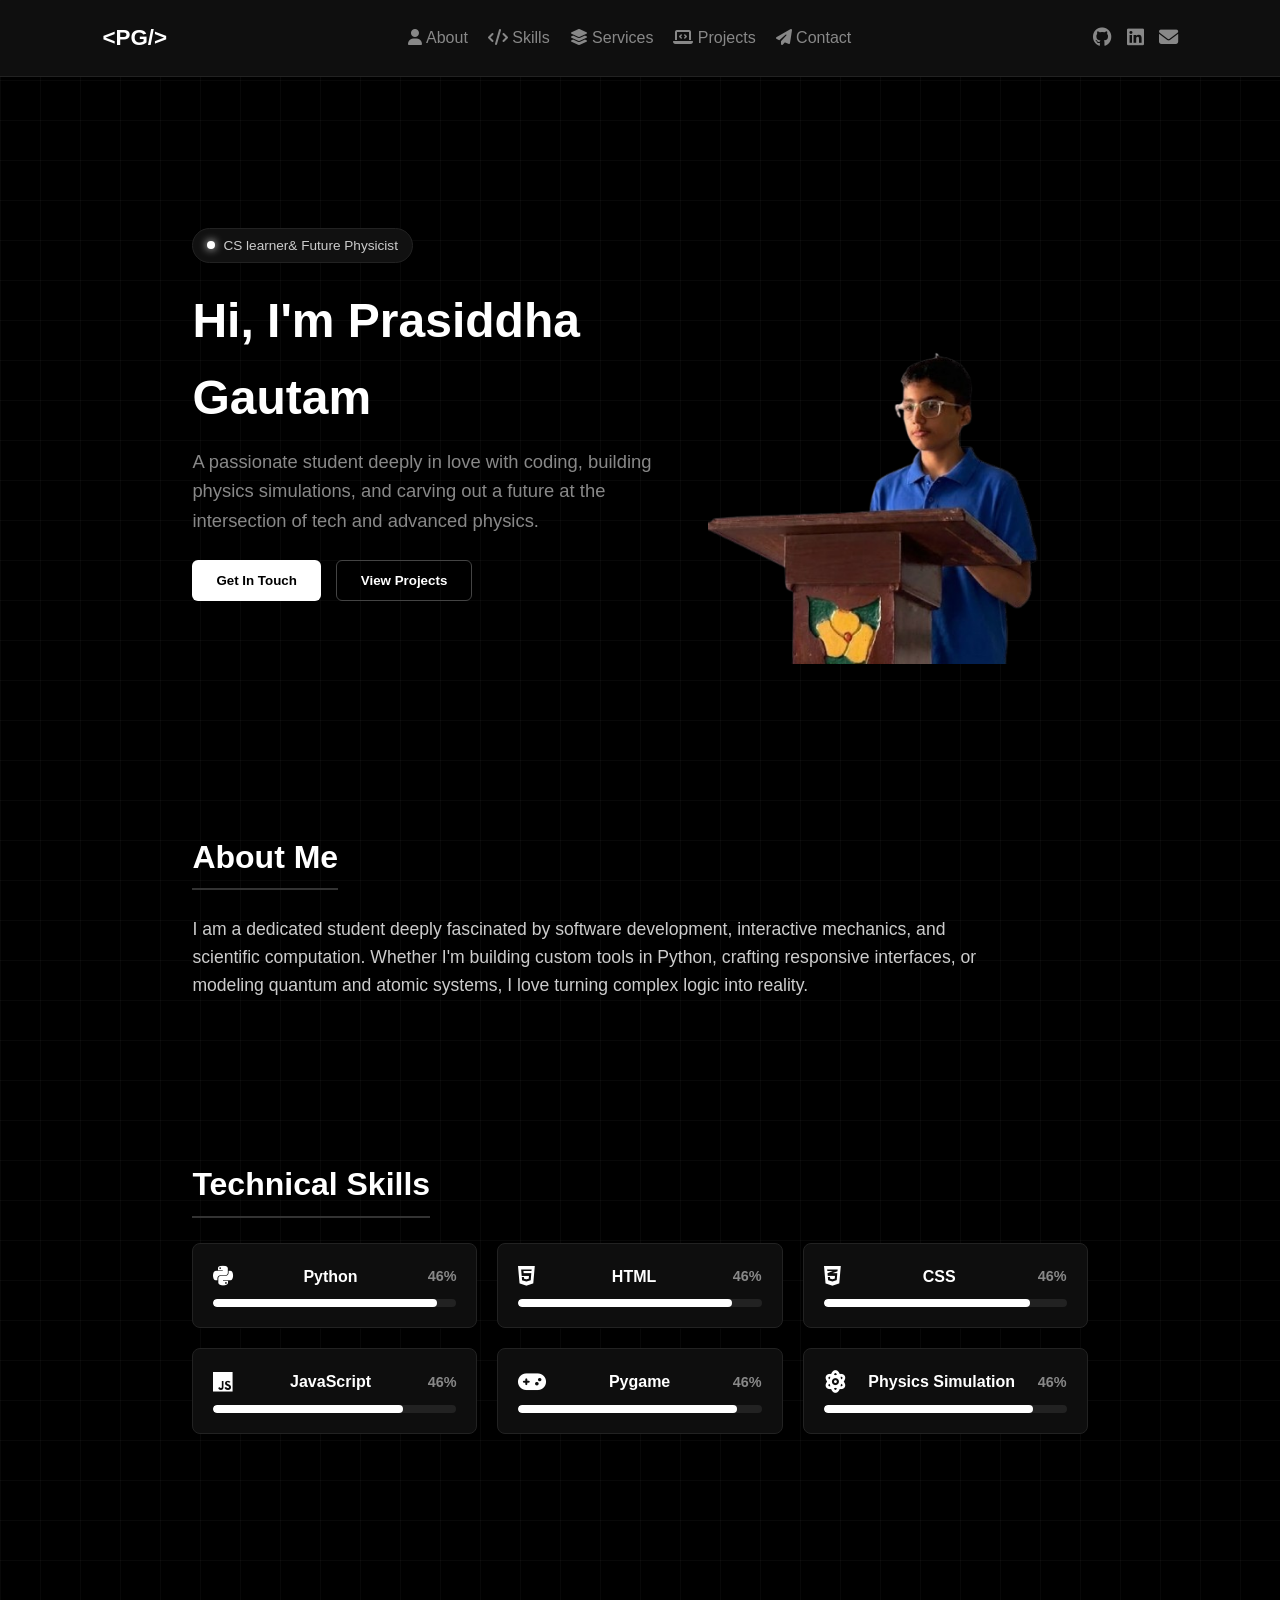
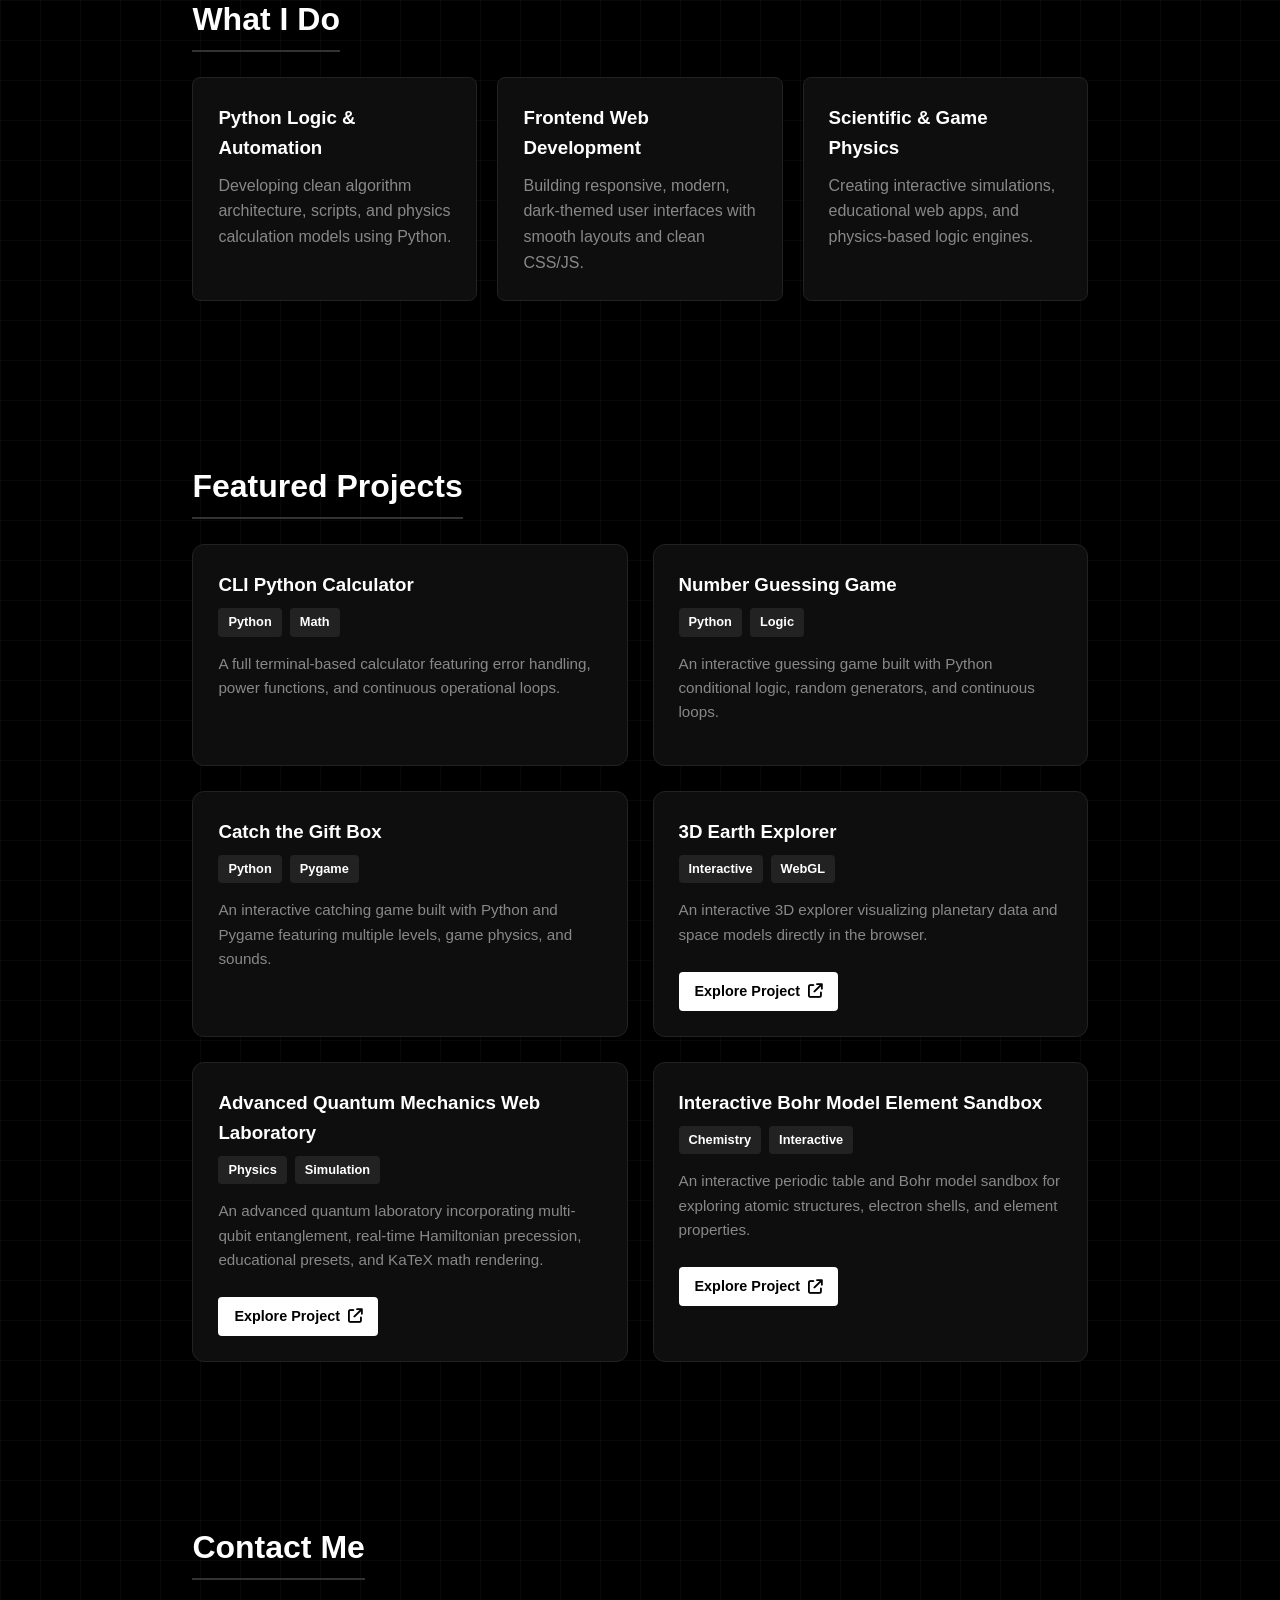
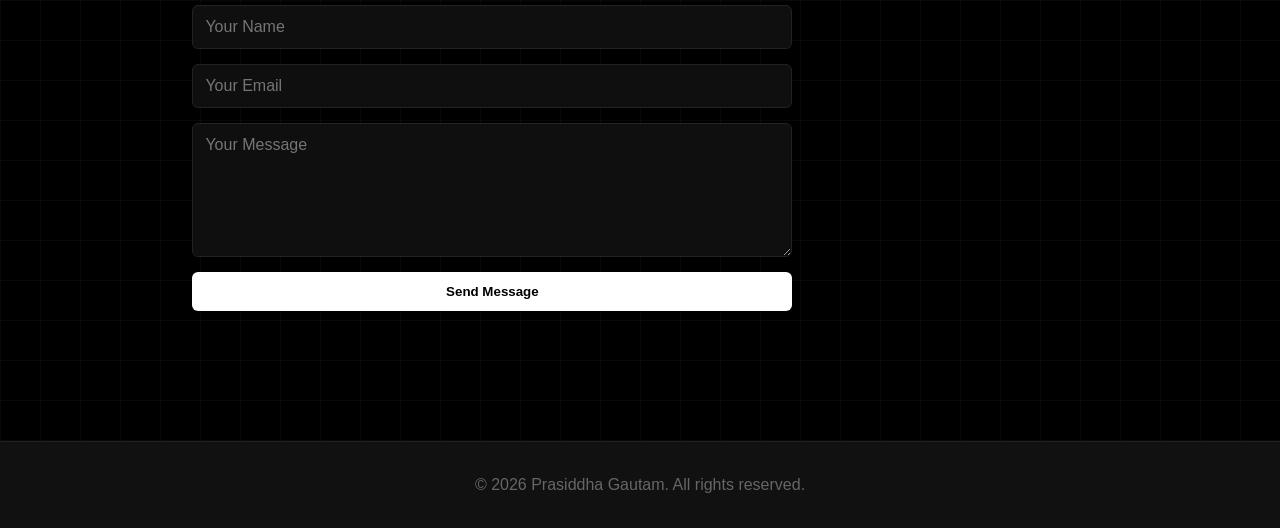
<file: index.html>
<!DOCTYPE html>
<html lang="en">

<head>
    <meta charset="UTF-8">
    <meta name="viewport" content="width=device-width, initial-scale=1.0">
    <title>Prasiddha Gautam | Portfolio</title>

    <!-- CSS -->
    <link rel="stylesheet" href="./style.css">
    <meta name="google-site-verification" content="O0N8e2zsnhHtk64YXRyRo5qpIClkpO4u2ro8u6xDzCA" />
    
    <!-- Font Awesome -->
    <link rel="stylesheet" href="https://cdnjs.cloudflare.com/ajax/libs/font-awesome/6.4.0/css/all.min.css">
</head>

<body>

    <nav>
        <div class="logo">
            &lt;PG/&gt;
        </div>

        <ul class="nav-links">
            <li><a href="#about"><i class="fa-solid fa-user"></i> About</a></li>
            <li><a href="#skills"><i class="fa-solid fa-code"></i> Skills</a></li>
            <li><a href="#services"><i class="fa-solid fa-layer-group"></i> Services</a></li>
            <li><a href="#projects"><i class="fa-solid fa-laptop-code"></i> Projects</a></li>
            <li><a href="#contact"><i class="fa-solid fa-paper-plane"></i> Contact</a></li>
        </ul>

        <div class="social-links">
            <a href="https://github.com/Prasiddha976" target="_blank" rel="noopener noreferrer" aria-label="GitHub">
                <i class="fa-brands fa-github"></i>
            </a>
            <a href="https://linkedin.com" target="_blank" rel="noopener noreferrer" aria-label="LinkedIn">
                <i class="fa-brands fa-linkedin"></i>
            </a>
            <a href="mailto:om.prasiddha.gautam@gmail.com" aria-label="Email">
                <i class="fa-solid fa-envelope"></i>
            </a>
        </div>
    </nav>

    <header id="hero">
        <div class="hero-text">
            <div class="badge">
                <span class="pulse-dot"></span> CS learner&amp; Future Physicist
            </div>
            <h1>
                Hi, I'm
                <span>Prasiddha Gautam</span>
            </h1>
            <p>
                A passionate student deeply in love with coding, building physics simulations, and carving out a future at the intersection of tech and advanced physics.
            </p>
            <div class="hero-btns">
                <button class="btn primary-btn" onclick="document.getElementById('contact').scrollIntoView({behavior: 'smooth'})">
                    Get In Touch
                </button>
                <button class="btn secondary-btn" onclick="document.getElementById('projects').scrollIntoView({behavior: 'smooth'})">
                    View Projects
                </button>
            </div>
        </div>

        <div class="hero-image">
            <img src="bd3ad5a1-2ac8-48c5-b70b-98a8f5e5e121-removebg-preview.png" alt="Prasiddha Gautam Profile Photo" class="raw-png">
        </div>
    </header>

    <main>
        <section id="about" class="reveal">
            <h2 class="section-title">About Me</h2>
            <p>
                I am a dedicated student deeply fascinated by software development, interactive mechanics, and scientific computation. Whether I'm building custom tools in Python, crafting responsive interfaces, or modeling quantum and atomic systems, I love turning complex logic into reality.
            </p>
        </section>

        <section id="skills" class="reveal">
            <h2 class="section-title">Technical Skills</h2>
            <div class="skills-grid">
                <div class="skill-card">
                    <div class="skill-header">
                        <i class="fa-brands fa-python"></i>
                        <span>Python</span>
                        <span class="skill-pct" data-target="92">0%</span>
                    </div>
                    <div class="progress-bar">
                        <div class="progress-fill" data-width="92"></div>
                    </div>
                </div>

                <div class="skill-card">
                    <div class="skill-header">
                        <i class="fa-brands fa-html5"></i>
                        <span>HTML</span>
                        <span class="skill-pct" data-target="88">0%</span>
                    </div>
                    <div class="progress-bar">
                        <div class="progress-fill" data-width="88"></div>
                    </div>
                </div>

                <div class="skill-card">
                    <div class="skill-header">
                        <i class="fa-brands fa-css3-alt"></i>
                        <span>CSS</span>
                        <span class="skill-pct" data-target="85">0%</span>
                    </div>
                    <div class="progress-bar">
                        <div class="progress-fill" data-width="85"></div>
                    </div>
                </div>

                <div class="skill-card">
                    <div class="skill-header">
                        <i class="fa-brands fa-js"></i>
                        <span>JavaScript</span>
                        <span class="skill-pct" data-target="78">0%</span>
                    </div>
                    <div class="progress-bar">
                        <div class="progress-fill" data-width="78"></div>
                    </div>
                </div>

                <div class="skill-card">
                    <div class="skill-header">
                        <i class="fa-solid fa-gamepad"></i>
                        <span>Pygame</span>
                        <span class="skill-pct" data-target="90">0%</span>
                    </div>
                    <div class="progress-bar">
                        <div class="progress-fill" data-width="90"></div>
                    </div>
                </div>

                <div class="skill-card">
                    <div class="skill-header">
                        <i class="fa-solid fa-atom"></i>
                        <span>Physics Simulation</span>
                        <span class="skill-pct" data-target="86">0%</span>
                    </div>
                    <div class="progress-bar">
                        <div class="progress-fill" data-width="86"></div>
                    </div>
                </div>
            </div>
        </section>

        <section id="services" class="reveal">
            <h2 class="section-title">What I Do</h2>
            <div class="services-grid">
                <div class="service-card">
                    <h3>Python Logic &amp; Automation</h3>
                    <p>Developing clean algorithm architecture, scripts, and physics calculation models using Python.</p>
                </div>
                <div class="service-card">
                    <h3>Frontend Web Development</h3>
                    <p>Building responsive, modern, dark-themed user interfaces with smooth layouts and clean CSS/JS.</p>
                </div>
                <div class="service-card">
                    <h3>Scientific &amp; Game Physics</h3>
                    <p>Creating interactive simulations, educational web apps, and physics-based logic engines.</p>
                </div>
            </div>
        </section>

        <section id="projects" class="reveal">
            <h2 class="section-title">Featured Projects</h2>
            <div class="projects-grid">
                
                <div class="project-card">
                    <div class="project-info">
                        <h3>CLI Python Calculator</h3>
                        <div class="tags">
                            <span class="tag">Python</span>
                            <span class="tag">Math</span>
                        </div>
                        <p>A full terminal-based calculator featuring error handling, power functions, and continuous operational loops.</p>
                    </div>
                </div>

                <div class="project-card">
                    <div class="project-info">
                        <h3>Number Guessing Game</h3>
                        <div class="tags">
                            <span class="tag">Python</span>
                            <span class="tag">Logic</span>
                        </div>
                        <p>An interactive guessing game built with Python conditional logic, random generators, and continuous loops.</p>
                    </div>
                </div>

                <div class="project-card">
                    <div class="project-info">
                        <h3>Catch the Gift Box</h3>
                        <div class="tags">
                            <span class="tag">Python</span>
                            <span class="tag">Pygame</span>
                        </div>
                        <p>An interactive catching game built with Python and Pygame featuring multiple levels, game physics, and sounds.</p>
                    </div>
                </div>

                <div class="project-card">
                    <div class="project-info">
                        <h3>3D Earth Explorer</h3>
                        <div class="tags">
                            <span class="tag">Interactive</span>
                            <span class="tag">WebGL</span>
                        </div>
                        <p>An interactive 3D explorer visualizing planetary data and space models directly in the browser.</p>
                        <a href="https://prasiddha976.github.io/Pg-explorer/" target="_blank" rel="noopener noreferrer" class="project-link-btn">
                            Explore Project <i class="fa-solid fa-arrow-up-right-from-square"></i>
                        </a>
                    </div>
                </div>

                <div class="project-card">
                    <div class="project-info">
                        <h3>Advanced Quantum Mechanics Web Laboratory</h3>
                        <div class="tags">
                            <span class="tag">Physics</span>
                            <span class="tag">Simulation</span>
                        </div>
                        <p>An advanced quantum laboratory incorporating multi-qubit entanglement, real-time Hamiltonian precession, educational presets, and KaTeX math rendering.</p>
                        <a href="https://prasiddha976.github.io/Quantum-lab/" target="_blank" rel="noopener noreferrer" class="project-link-btn">
                            Explore Project <i class="fa-solid fa-arrow-up-right-from-square"></i>
                        </a>
                    </div>
                </div>

                <div class="project-card">
                    <div class="project-info">
                        <h3>Interactive Bohr Model Element Sandbox</h3>
                        <div class="tags">
                            <span class="tag">Chemistry</span>
                            <span class="tag">Interactive</span>
                        </div>
                        <p>An interactive periodic table and Bohr model sandbox for exploring atomic structures, electron shells, and element properties.</p>
                        <a href="https://prasiddha976.github.io/Interactive-Bohr-Model-Element-Sandbox/" target="_blank" rel="noopener noreferrer" class="project-link-btn">
                            Explore Project <i class="fa-solid fa-arrow-up-right-from-square"></i>
                        </a>
                    </div>
                </div>

            </div>
        </section>

        <section id="contact" class="reveal">
            <h2 class="section-title">Contact Me</h2>
            <form class="contact-form" action="https://formspree.io/f/om.prasiddha.gautam@gmail.com" method="POST" onsubmit="sendMessage(event)">
                <input type="text" name="name" id="name" placeholder="Your Name" required>
                <input type="email" name="email" id="email" placeholder="Your Email" required>
                <textarea name="message" id="message" placeholder="Your Message" rows="6" required></textarea>
                <button class="btn primary-btn" type="submit">Send Message</button>
            </form>
        </section>
    </main>

    <footer>
        <p>&copy; 2026 Prasiddha Gautam. All rights reserved.</p>
    </footer>

    <!-- JavaScript -->
    <script src="./script.js"></script>
</body>

</html>
</file>
<file: style.css>
* {
    box-sizing: border-box;
    margin: 0;
    padding: 0;
    font-family: 'Segoe UI', Tahoma, Geneva, Verdana, sans-serif;
}

html {
    scroll-behavior: smooth;
}

body {
    background-color: #000000;
    color: #ffffff;
    line-height: 1.6;
    /* Grid texture background */
    background-image: 
        linear-gradient(rgba(255, 255, 255, 0.03) 1px, transparent 1px),
        linear-gradient(90deg, rgba(255, 255, 255, 0.03) 1px, transparent 1px);
    background-size: 40px 40px;
}

a {
    color: #ffffff;
    text-decoration: none;
}

/* Nav */
nav {
    display: flex;
    justify-content: space-between;
    align-items: center;
    padding: 20px 8%;
    background: rgba(17, 17, 17, 0.9);
    backdrop-filter: blur(10px);
    -webkit-backdrop-filter: blur(10px);
    position: sticky;
    top: 0;
    z-index: 100;
    border-bottom: 1px solid #222222;
}

nav .logo {
    font-size: 1.4rem;
    font-weight: bold;
    color: #ffffff;
}

.nav-links {
    display: flex;
    list-style: none;
    gap: 20px;
}

.nav-links a {
    color: #888888;
    font-weight: 500;
    transition: 0.3s;
}

.nav-links a:hover {
    color: #ffffff;
}

.social-links {
    display: flex;
    gap: 15px;
}

.social-links a {
    font-size: 1.2rem;
    color: #888888;
    transition: 0.3s;
}

.social-links a:hover {
    color: #ffffff;
}

/* Sections */
section {
    padding: 80px 8%;
    max-width: 1100px;
    margin: 0 auto;
}

.section-title {
    font-size: 2rem;
    color: #ffffff;
    margin-bottom: 25px;
    border-bottom: 2px solid #333333;
    display: inline-block;
    padding-bottom: 5px;
}

/* Hero Section */
#hero {
    display: flex;
    align-items: center;
    justify-content: space-between;
    min-height: 75vh;
    gap: 40px;
    padding: 80px 8%;
    max-width: 1100px;
    margin: 0 auto;
}

.badge {
    display: inline-flex;
    align-items: center;
    gap: 8px;
    background: #111111;
    border: 1px solid #222222;
    padding: 6px 14px;
    border-radius: 20px;
    font-size: 0.85rem;
    color: #cccccc;
    margin-bottom: 20px;
}

.pulse-dot {
    width: 8px;
    height: 8px;
    background-color: #ffffff;
    border-radius: 50%;
    box-shadow: 0 0 8px #ffffff;
    animation: pulse 2s infinite;
}

@keyframes pulse {
    0% { transform: scale(0.95); opacity: 0.8; }
    50% { transform: scale(1.2); opacity: 1; }
    100% { transform: scale(0.95); opacity: 0.8; }
}

.hero-text h1 {
    font-size: 3rem;
    margin-bottom: 10px;
}

.hero-text h1 span {
    color: #ffffff;
}

.hero-text p {
    font-size: 1.15rem;
    color: #888888;
    margin-bottom: 25px;
}

.hero-btns {
    display: flex;
    gap: 15px;
}

/* Larger Raw PNG styles - borderless and shape-free */
.hero-image {
    background: transparent !important;
    border: none !important;
    border-radius: 0 !important;
    box-shadow: none !important;
}

.hero-image img,
.hero-image img.raw-png {
    width: 380px;
    height: auto;
    object-fit: contain;
    border: none !important;
    border-radius: 0 !important;
    outline: none !important;
    box-shadow: none !important;
    background: transparent !important;
}

/* Buttons */
.btn {
    padding: 12px 24px;
    font-weight: bold;
    border-radius: 6px;
    cursor: pointer;
    transition: 0.3s;
}

.primary-btn {
    background: #ffffff;
    color: #000000;
    border: none;
}

.primary-btn:hover {
    background: #cccccc;
    transform: translateY(-2px);
}

.secondary-btn {
    background: transparent;
    color: #ffffff;
    border: 1px solid #444444;
}

.secondary-btn:hover {
    background: #111111;
    border-color: #ffffff;
    transform: translateY(-2px);
}

/* About */
#about p {
    color: #cccccc;
    font-size: 1.1rem;
    max-width: 800px;
}

/* Skills */
.skills-grid {
    display: grid;
    grid-template-columns: repeat(auto-fit, minmax(280px, 1fr));
    gap: 20px;
}

.skill-card {
    background: rgba(17, 17, 17, 0.85);
    backdrop-filter: blur(10px);
    padding: 20px;
    border-radius: 8px;
    border: 1px solid #222222;
    transition: 0.3s;
}

.skill-card:hover {
    border-color: rgba(255, 255, 255, 0.4);
    transform: translateY(-3px);
}

.skill-header {
    display: flex;
    align-items: center;
    justify-content: space-between;
    margin-bottom: 10px;
    font-weight: bold;
}

.skill-header i {
    font-size: 1.4rem;
    color: #ffffff;
}

.skill-pct {
    font-size: 0.9rem;
    color: #888888;
}

.progress-bar {
    width: 100%;
    height: 8px;
    background: #222222;
    border-radius: 4px;
    overflow: hidden;
}

.progress-fill {
    height: 100%;
    background: #ffffff;
    border-radius: 4px;
    width: 0%; /* Starts at 0 for JavaScript animation */
    transition: width 1.5s cubic-bezier(0.1, 0.8, 0.3, 1);
}

/* Services */
.services-grid {
    display: grid;
    grid-template-columns: repeat(auto-fit, minmax(250px, 1fr));
    gap: 20px;
}

.service-card {
    background: rgba(17, 17, 17, 0.85);
    backdrop-filter: blur(10px);
    padding: 25px;
    border-radius: 8px;
    border: 1px solid #222222;
    transition: 0.3s;
}

.service-card:hover {
    border-color: #444;
    transform: translateY(-3px);
}

.service-card h3 {
    color: #ffffff;
    margin-bottom: 10px;
}

.service-card p {
    color: #888888;
}

/* Projects */
.projects-grid {
    display: grid;
    grid-template-columns: repeat(auto-fit, minmax(300px, 1fr));
    gap: 25px;
}

.project-card {
    background: rgba(17, 17, 17, 0.85);
    backdrop-filter: blur(10px);
    border-radius: 12px;
    overflow: hidden;
    border: 1px solid #222222;
    transition: transform 0.3s ease, border-color 0.3s ease;
    display: flex;
    flex-direction: column;
    justify-content: space-between;
}

.project-card:hover {
    transform: translateY(-5px);
    border-color: rgba(255, 255, 255, 0.4);
}

.project-info {
    padding: 25px;
}

.project-info h3 {
    margin-bottom: 8px;
    color: #ffffff;
}

.project-info p {
    color: #888888;
    font-size: 0.95rem;
    margin-bottom: 15px;
}

.tags {
    display: flex;
    gap: 8px;
    margin-bottom: 15px;
    flex-wrap: wrap;
}

.tag {
    background: #222222;
    color: #ffffff;
    padding: 4px 10px;
    border-radius: 4px;
    font-size: 0.8rem;
    font-weight: bold;
}

.project-link-btn {
    display: inline-flex;
    align-items: center;
    gap: 8px;
    margin-top: 10px;
    padding: 8px 16px;
    background: #ffffff;
    color: #000000;
    font-size: 0.9rem;
    font-weight: bold;
    border-radius: 4px;
    transition: 0.3s;
}

.project-link-btn:hover {
    background: #cccccc;
}

/* Contact Form */
.contact-form {
    display: flex;
    flex-direction: column;
    gap: 15px;
    max-width: 600px;
}

.contact-form input,
.contact-form textarea {
    padding: 12px;
    background: rgba(17, 17, 17, 0.9);
    border: 1px solid #222222;
    color: #ffffff;
    border-radius: 6px;
    font-size: 1rem;
    transition: border-color 0.3s;
}

.contact-form input:focus,
.contact-form textarea:focus {
    outline: none;
    border-color: #ffffff;
}

/* Footer */
footer {
    text-align: center;
    padding: 30px;
    background: #111111;
    color: #666666;
    border-top: 1px solid #222222;
    margin-top: 50px;
}

/* Scroll Reveal Animation Base */
.reveal {
    opacity: 0;
    transform: translateY(30px);
    transition: opacity 0.8s ease-out, transform 0.8s ease-out;
}

.reveal.active {
    opacity: 1;
    transform: translateY(0);
}

/* Mobile Responsiveness */
@media (max-width: 768px) {
    #hero {
        flex-direction: column-reverse;
        text-align: center;
        padding-top: 40px;
    }
    .hero-btns {
        justify-content: center;
    }
    .hero-text p {
        margin: 0 auto 25px auto;
    }
    .hero-image img,
    .hero-image img.raw-png {
        width: 260px;
    }
    .nav-links {
        display: none;
    }
}
</file>
